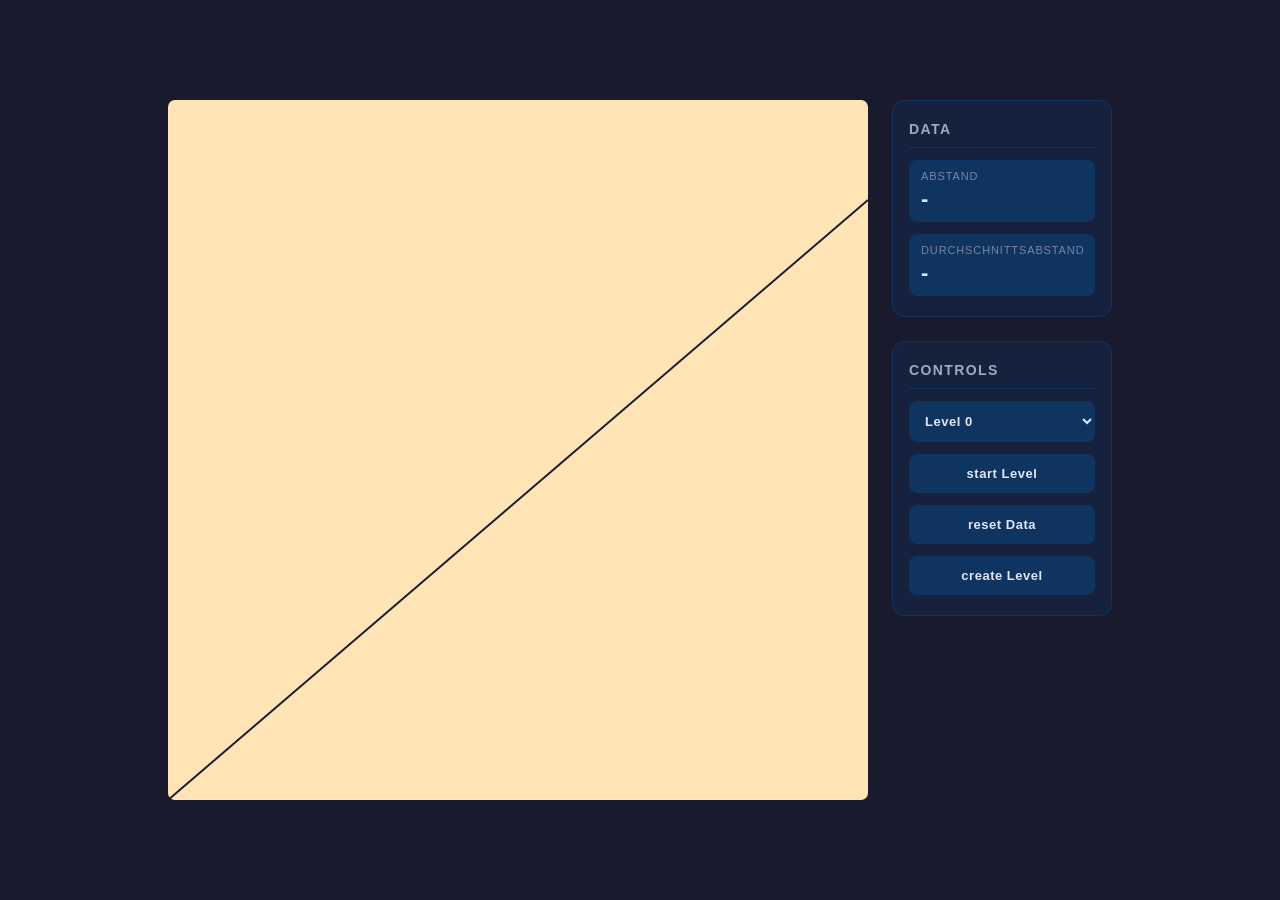
<file: index.html>
<!DOCTYPE html>
<html lang="en">
<head>
    <meta charset="UTF-8">
    <meta name="viewport" content="width=device-width, initial-scale=1.0">
    <title>line </title>
    <link rel="stylesheet" href="style.css">

</head>
<body>
    <div id="game-timer" class="hidden">
        <span id="timer-value"></span>
        <span id="timer-description">move pointer to start</span>
    </div>
    

    <div id="main-layout">
        <canvas id="gameSurface"></canvas>

        <div id="side-column">
            <div id="data-display">
                <h2 class="panel-title">Data</h2>
                <div class="data-row">
                    <span class="data-label">Abstand</span>
                    <span class="data-value" id="distance">-</span>
                </div>
                <div class="data-row">
                    <span class="data-label">Durchschnittsabstand</span>
                    <span class="data-value" id="avargeDistance">-</span>
                </div>
            </div>

            <div id="button-panel">
                <h2 class="panel-title">Controls</h2>
                <select class="panel-btn" id="levelSelect" ></select>
                <button class="panel-btn" id="startLevelBtn">start Level</button>
                <button class="panel-btn" id="resetDataBtn">reset Data</button>
                <button class="panel-btn" id="createLevelBtn">create Level</button>

            </div>
        </div>
    </div>

   <script src="script.js" ></script>
</body>

</html>
</file>
<file: style.css>
* {
    box-sizing: border-box;
    margin: 0;
    padding: 0;
}

body {
    display: flex;
    justify-content: center;
    align-items: center;
    min-height: 100vh;
    background: #1a1a2e;
    font-family: 'Segoe UI', sans-serif;
}

#game-timer {
    position: fixed;
    top: 40%;
    left: 50%;
    transform: translateX(-50%);
    z-index: 9999;
    background: rgba(15, 52, 96, 0.85);
    border: 2px solid #1a6ec0;
    border-radius: 16px;
    padding: 16px 48px;
    backdrop-filter: blur(20px);
    box-shadow: 0 0 32px rgba(26, 110, 192, 0.5);
    display: flex;
    flex-direction: column;
    align-items: center;
    gap: 4px;
}

#timer-description {
    font-size: 12px;
    color: #a0a8c0;
    letter-spacing: 0.06em;
}

#timer-value {
    font-size: 64px;
    font-weight: 700;
    color: #e0e6f8;
    font-variant-numeric: tabular-nums;
    letter-spacing: 0.06em;
    text-shadow: 0 0 20px rgba(160, 200, 255, 0.6);
}

#game-timer.hidden {
    display: none;
}


#main-layout {
    display: flex;
    flex-direction: row;
    align-items: flex-start;
    gap: 24px;
}

#gameSurface {
    border-radius: 7px;
    display: block;
}

#side-column {
    display: flex;
    flex-direction: column;
    gap: 24px;
}

#data-display {
    width: 220px;
    background: #16213e;
    border: 1px solid #0f3460;
    border-radius: 12px;
    padding: 20px 16px;
    display: flex;
    flex-direction: column;
    gap: 12px;
}

.panel-title {
    font-size: 14px;
    font-weight: 600;
    text-transform: uppercase;
    letter-spacing: 0.1em;
    color: #a0a8c0;
    border-bottom: 1px solid #0f3460;
    padding-bottom: 10px;
}

.data-row {
    display: flex;
    flex-direction: column;
    gap: 4px;
    background: #0f3460;
    border-radius: 8px;
    padding: 10px 12px;
}

.data-label {
    font-size: 11px;
    text-transform: uppercase;
    letter-spacing: 0.08em;
    color: #7a86a0;
}

.data-value {
    font-size: 22px;
    font-weight: 700;
    color: #e0e6f8;
    font-variant-numeric: tabular-nums;
}

#button-panel {
    width: 220px;
    background: #16213e;
    border: 1px solid #0f3460;
    border-radius: 12px;
    padding: 20px 16px;
    display: flex;
    flex-direction: column;
    gap: 12px;
}

.panel-btn {
    width: 100%;
    background: #0f3460;
    border: none;
    border-radius: 8px;
    padding: 12px;
    color: #e0e6f8;
    font-size: 13px;
    font-weight: 600;
    letter-spacing: 0.04em;
    cursor: pointer;
    transition: background 0.15s, color 0.15s;
}

.panel-btn:hover {
    background: #1a4a8a;
    color: #ffffff;
}
</file>
